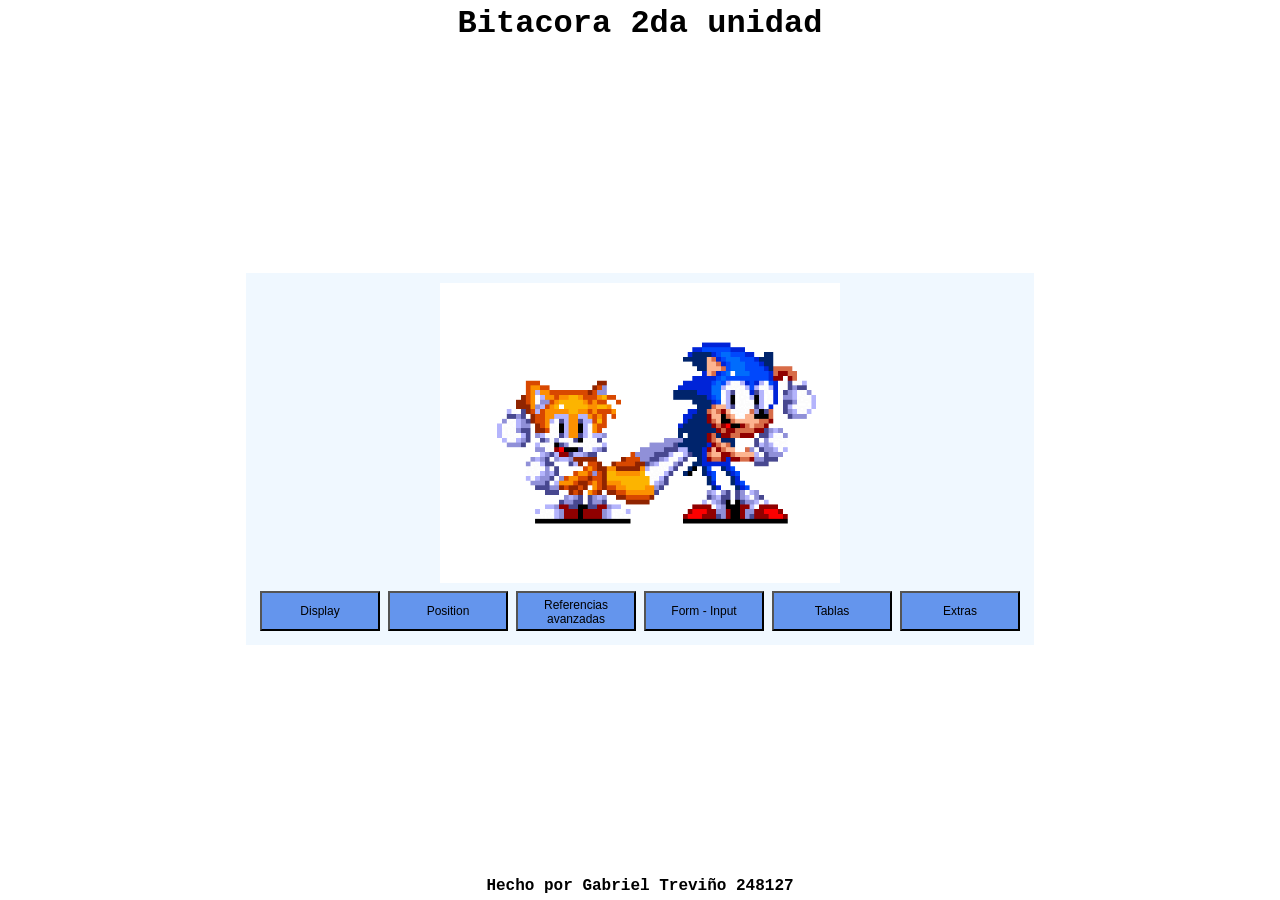
<file: index.html>
<!DOCTYPE html>
<html lang="en">
<head>
    <meta charset="UTF-8">
    <meta name="viewport" content="width=device-width, initial-scale=1.0">
    <link rel="stylesheet" href="Css/index.css">
    <title>Document</title>
</head>
<body>
    <header>
        <h1 align="center">Bitacora 2da unidad</h1>
    </header>
    <nav></nav>
    <main>
        <section id="mains">
            <div id="gall">
                <img src="Img/dance.gif" alt="" id="photo">
            </div>
            <div id="menu">
                <button class="opx" onmouseover="selec(1)" onclick="location.href='Html/display.html'">Display</button>
                <button class="opx" onmouseover="selec(2)" onclick="location.href='Html/position.html'">Position</button>
                <button class="opx" onmouseover="selec(3)" onclick="location.href='Html/referencias.html'">Referencias avanzadas</button>
                <button class="opx" onmouseover="selec(4)" onclick="location.href='Html/form.html'">Form - Input</button>
                <button class="opx" onmouseover="selec(6)" onclick="location.href='Html/tablas.html'">Tablas</button>
                <button class="opx" onmouseover="selec(7)" onclick="location.href='Html/extras.html'">Extras</button>
            </div>
        </section>
    </main>
    <footer>
        <strong>Hecho por Gabriel Treviño 248127</strong>
    </footer>
    <script src="Js/index.js"></script>
</body>
</html>
</file>
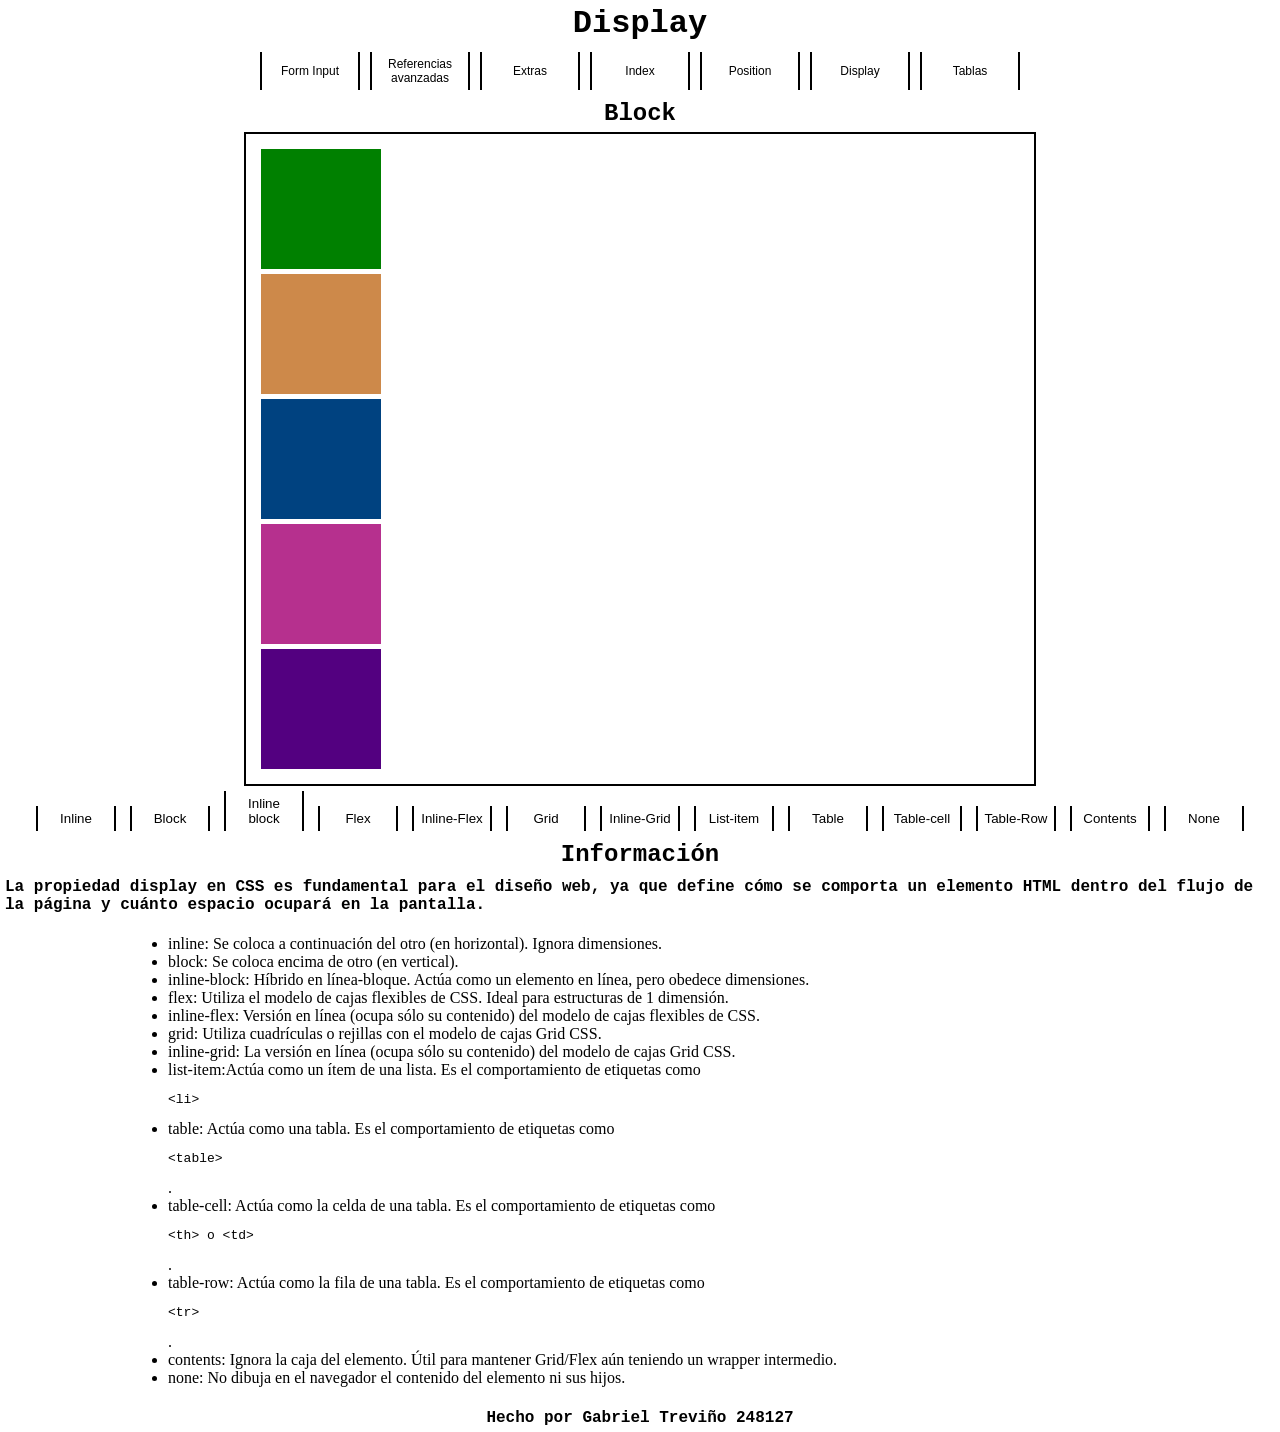
<file: Html/display.html>
<!DOCTYPE html>
<html lang="en">
<head>
    <meta charset="UTF-8">
    <meta name="viewport" content="width=device-width, initial-scale=1.0">
    <link rel="stylesheet" href="../Css/display.css">
    <title>Document</title>
</head>
<body>
    <header>
        <h1 align="center">Display</h1>
    </header>
    <nav style="display: flex;justify-content: center;">
        <div style="display: flex;">
            <button onclick="location.href = 'input.html'">Form Input</button>
            <button onclick="location.href = 'referencias.html'">Referencias avanzadas</button>
            <button onclick="location.href = 'extras.html'">Extras</button>
            <button onclick="location.href = '../index.html'">Index</button>
            <button onclick="location.href = 'position.html'">Position</button>
            <button onclick="location.href = 'display.html'">Display</button>
            <button onclick="location.href = 'tablas.html'">Tablas</button>
        </div>
    </nav>
    <main>   
        <h2 id="set">Block</h2>
        <section id="mains">
            <div class="Cub" style="background-color: green;"></div>
            <div class="Cub" style="background-color: rgb(205, 137, 74);"></div>
            <div class="Cub" style="background-color: rgb(0, 66, 128);"></div>
            <div class="Cub" style="background-color: rgb(182, 48, 142);"></div>
            <div class="Cub" style="background-color: rgb(83, 0, 128);"></div>
        </section>
        <section id="menu">
            <button class="dops" onclick="dis(1)">Inline</button>
            <button class="dops" onclick="dis(2)">Block</button>
            <button class="dops" onclick="dis(3)">Inline block</button>
            <button class="dops" onclick="dis(4)">Flex</button>
            <button class="dops" onclick="dis(5)">Inline-Flex</button>
            <button class="dops" onclick="dis(6)">Grid</button>
            <button class="dops" onclick="dis(7)">Inline-Grid</button>
            <button class="dops" onclick="dis(8)">List-item</button>
            <button class="dops" onclick="dis(9)">Table</button>
            <button class="dops" onclick="dis(10)">Table-cell</button>
            <button class="dops" onclick="dis(11)">Table-Row</button>
            <button class="dops" onclick="dis(12)">Contents</button>
            <button class="dops" onclick="dis(13)">None</button>
        </section>
        <h2>Información</h2>
        <strong>La propiedad display en CSS es fundamental para el diseño web, ya que define cómo se comporta un elemento HTML dentro del flujo de la página y cuánto espacio ocupará en la pantalla.</strong>
        <div style="display: flex;width: 80%;justify-content: baseline;">
            <ul>
                <li>inline: Se coloca a continuación del otro (en horizontal). Ignora dimensiones.</li>
                <li>block: Se coloca encima de otro (en vertical).</li>
                <li>inline-block: Híbrido en línea-bloque. Actúa como un elemento en línea, pero obedece dimensiones.</li>
                <li>flex: Utiliza el modelo de cajas flexibles de CSS. Ideal para estructuras de 1 dimensión.</li>
                <li>inline-flex: Versión en línea (ocupa sólo su contenido) del modelo de cajas flexibles de CSS.</li>
                <li>grid: Utiliza cuadrículas o rejillas con el modelo de cajas Grid CSS.</li>
                <li>inline-grid: La versión en línea (ocupa sólo su contenido) del modelo de cajas Grid CSS.</li>
                <li>list-item:Actúa como un ítem de una lista. Es el comportamiento de etiquetas como <pre><code>&lt;li&gt;</code></pre></li>
                <li>table: Actúa como una tabla. Es el comportamiento de etiquetas como <pre><code>&lt;table&gt;</code></pre>.</li>
                <li>table-cell: Actúa como la celda de una tabla. Es el comportamiento de etiquetas como <pre><code>&lt;th&gt; o &lt;td&gt;</code></pre>.</li>
                <li>table-row: Actúa como la fila de una tabla. Es el comportamiento de etiquetas como <pre><code>&lt;tr&gt;</code></pre>.</li>
                <li>contents: Ignora la caja del elemento. Útil para mantener Grid/Flex aún teniendo un wrapper intermedio.</li>
                <li>none: No dibuja en el navegador el contenido del elemento ni sus hijos.</li>
            </ul>
        </div>
    </main>
    <footer>
        <strong>Hecho por Gabriel Treviño 248127</strong>
    </footer>
    <script src="../Js/display.js"></script>
</body>
</html>
</file>
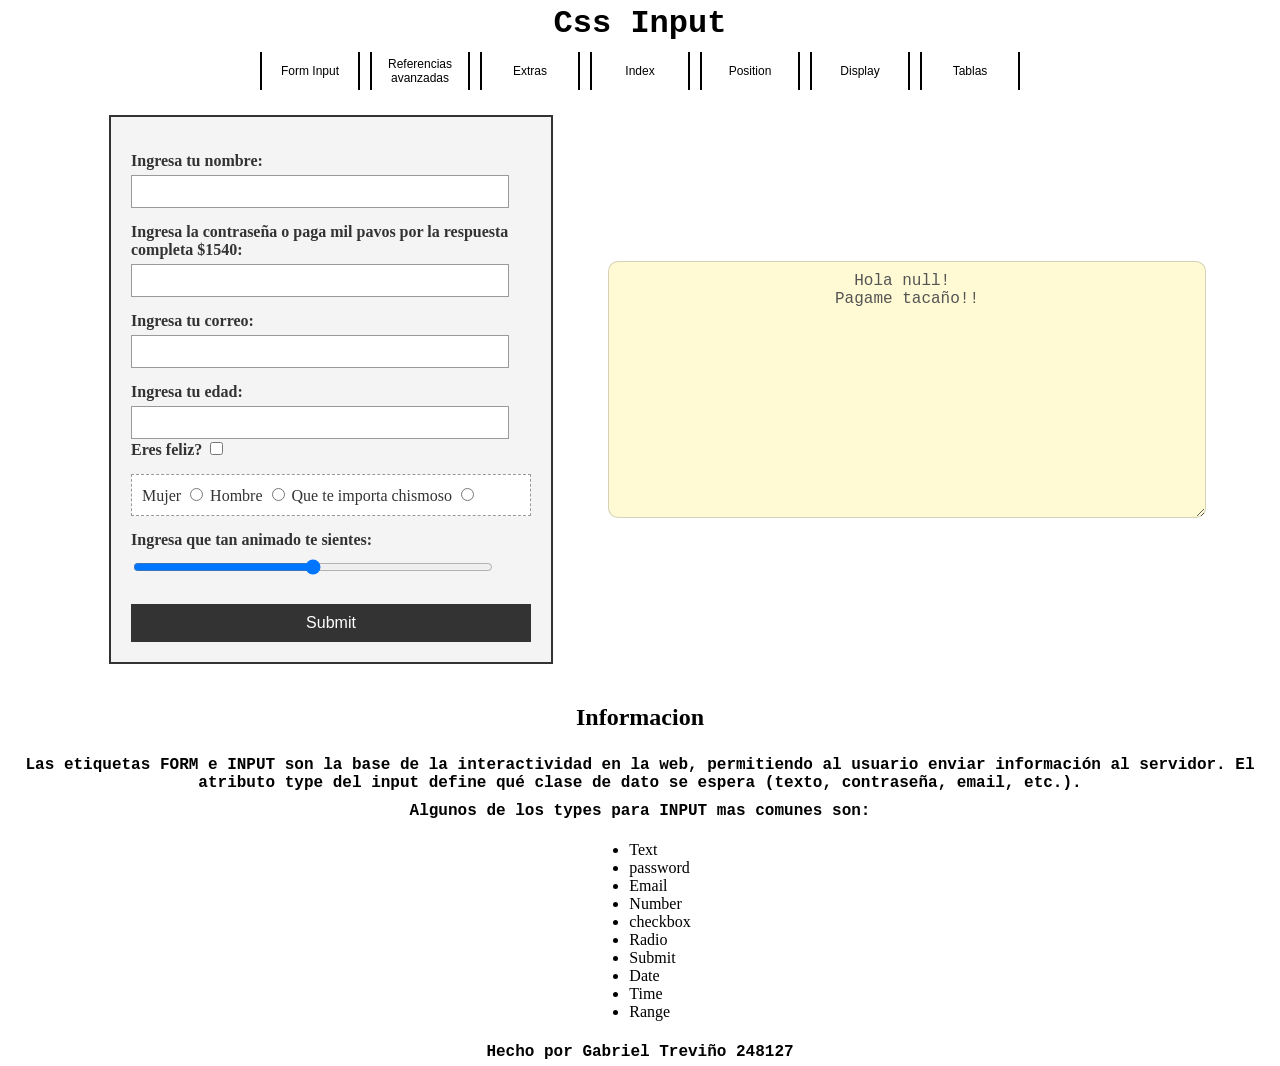
<file: Html/input.html>
<!DOCTYPE html>
<html lang="en">
<head>
    <meta charset="UTF-8">
    <meta name="viewport" content="width=device-width, initial-scale=1.0">
    <link rel="stylesheet" href="../Css/input.css">
    <title>Document</title>
</head>
<body>
    <header>
        <h1 align="center">Css Input</h1>
    </header>
    <nav style="display: flex;justify-content: center;">
        <div style="display: flex;">
            <button onclick="location.href = 'input.html'">Form Input</button>
            <button onclick="location.href = 'referencias.html'">Referencias avanzadas</button>
            <button onclick="location.href = 'extras.html'">Extras</button>
            <button onclick="location.href = '../index.html'">Index</button>
            <button onclick="location.href = 'position.html'">Position</button>
            <button onclick="location.href = 'display.html'">Display</button>
            <button onclick="location.href = 'tablas.html'">Tablas</button>
        </div>
    </nav>
    <main>  
        <section id="fix">
            <form id="mains" action="input.html">
                <label for="Name">Ingresa tu nombre: </label>
                <input type="text" name="Name" id="Name" autocomplete="bday" required>
                <label for="Pass">Ingresa la contraseña o paga mil pavos por la respuesta completa $1540: </label>
                <input type="password" name="Pass" id="Pass" required>
                <label for="email">Ingresa tu correo: </label>
                <input type="email" name="email" id="email" autocomplete="additional-name" required>
                <label for="Num">Ingresa tu edad: </label>
                <input type="number" name="Num" id="Num" required>
                <label for="Check">Eres feliz?</label>
                <input type="checkbox" name="Check" id="Check">
                <div>
                    <label for="Opt1">Mujer</label>
                    <input type="radio" name="Opt" id="Opt1" value="Mujer" required>
                    <label for="Opt2">Hombre</label>
                    <input type="radio" name="Opt" id="Opt2" value="Hombre" required>
                    <label for="Opt3">Que te importa chismoso</label> 
                    <input type="radio" name="Opt" id="Opt3" value="Que te importa chismoso" required>
                </div>
                <label for="Range">Ingresa que tan animado te sientes: </label>
                <input type="range" name="Range" id="Range" step="2" required>
                <input type="submit" value="Submit">
            </form>
            <textarea name="Msg" id="Msg" disabled>

            </textarea>
        </section>
        <h2>Informacion</h2>
        <strong align="center">Las etiquetas FORM e INPUT son la base de la interactividad en la web, permitiendo al usuario enviar información al servidor. El atributo type del input define qué clase de dato se espera (texto, contraseña, email, etc.).</strong>
        <strong align="center">Algunos de los types para INPUT mas comunes son:</strong>
        <ul>
            <li>Text</li>
            <li>password</li>
            <li>Email</li>
            <li>Number</li>
            <li>checkbox</li>
            <li>Radio</li>
            <li>Submit</li>
            <li>Date</li>
            <li>Time</li>
            <li>Range</li>
        </ul>
    </main>
    <footer>
        <strong>Hecho por Gabriel Treviño 248127</strong>
    </footer>
    <script src="../Js/input.js"></script>
</body>
</html>
</file>
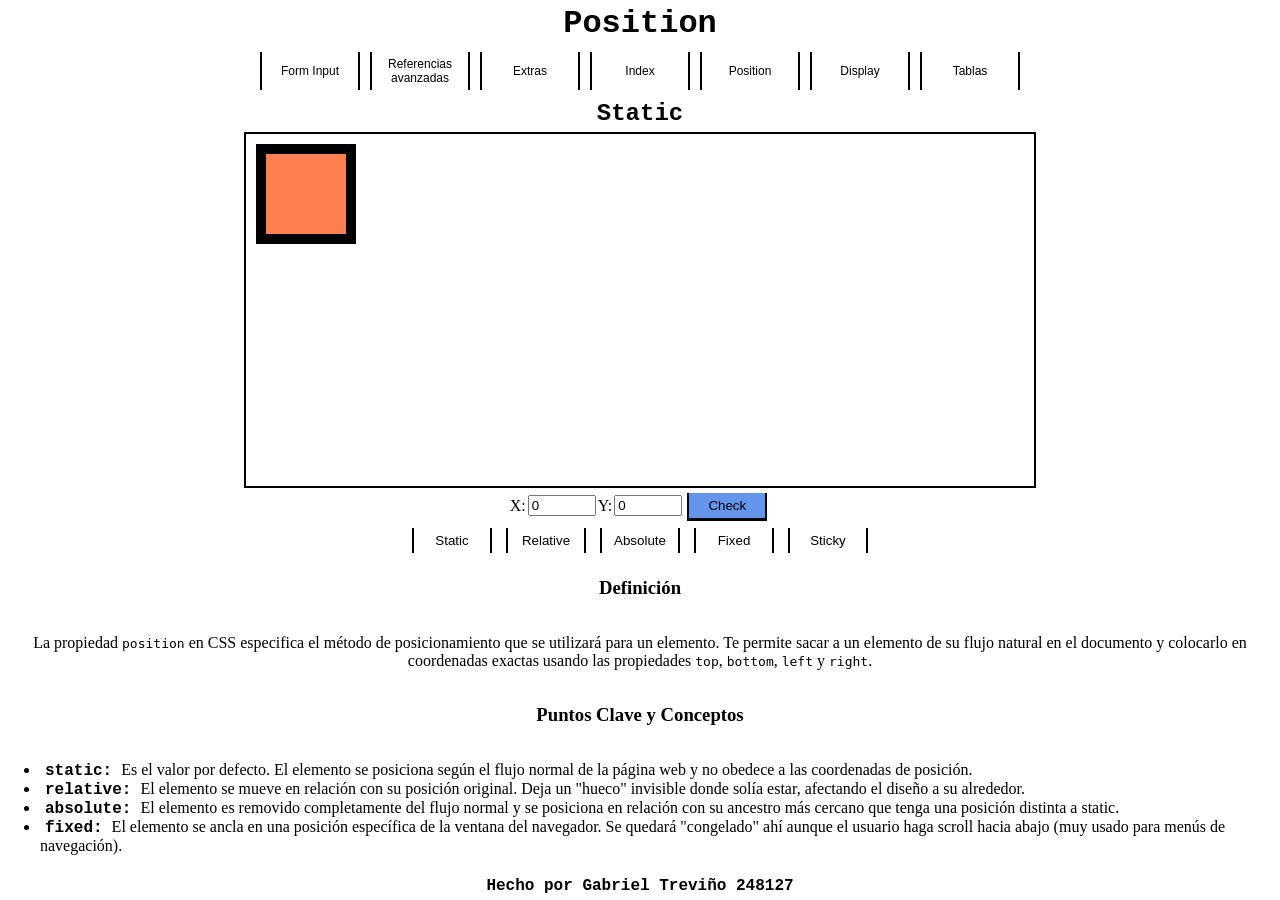
<file: Html/position.html>
<!DOCTYPE html>
<html lang="en">
<head>
    <meta charset="UTF-8">
    <meta name="viewport" content="width=device-width, initial-scale=1.0">
    <link rel="stylesheet" href="../Css/position.css">
    <title>Document</title>
</head>
<body>
    <header>
        <h1 align="center">Position</h1>
    </header>
    <nav style="display: flex;justify-content: center;">
        <div style="display: flex;">
            <button onclick="location.href = 'input.html'">Form Input</button>
            <button onclick="location.href = 'referencias.html'">Referencias avanzadas</button>
            <button onclick="location.href = 'extras.html'">Extras</button>
            <button onclick="location.href = '../index.html'">Index</button>
            <button onclick="location.href = 'position.html'">Position</button>
            <button onclick="location.href = 'display.html'">Display</button>
            <button onclick="location.href = 'tablas.html'">Tablas</button>
        </div>
    </nav>
    <main>
        <h2 id="title">Static</h2>
        <section id="mains">
            <div id="cube"></div>
        </section>
        <section style="display: flex;align-items: center;">
            <Legend>X: </Legend>
            <input type="number" value="0" min="0" name="x" id="x" placeholder="x%">
            <legend>Y: </legend>
            <input type="number" value="0" min="0" name="y" id="y" placeholder="y%">
            <button id="chck" onclick="XY()">Check</button>
        </section>
        <section id="menu">
            <button class="dops" onclick="dis(1)">Static</button>
            <button class="dops" onclick="dis(2)">Relative</button>
            <button class="dops" onclick="dis(3)">Absolute</button>
            <button class="dops" onclick="dis(4)">Fixed</button>
            <button class="dops" onclick="dis(5)">Sticky</button>
        </section>
        <h3>Definición</h3>
        <p align="center">La propiedad <code>position</code> en CSS especifica el método de posicionamiento que se utilizará para un elemento. Te permite sacar a un elemento de su flujo natural en el documento y colocarlo en coordenadas exactas usando las propiedades <code>top</code>, <code>bottom</code>, <code>left</code> y <code>right</code>.</p>

        <h3>Puntos Clave y Conceptos</h3>
        <ul>
            <li><strong>static:</strong> Es el valor por defecto. El elemento se posiciona según el flujo normal de la página web y no obedece a las coordenadas de posición.</li>
            <li><strong>relative:</strong> El elemento se mueve en relación con su posición original. Deja un "hueco" invisible donde solía estar, afectando el diseño a su alrededor.</li>
            <li><strong>absolute:</strong> El elemento es removido completamente del flujo normal y se posiciona en relación con su ancestro más cercano que tenga una posición distinta a static.</li>
            <li><strong>fixed:</strong> El elemento se ancla en una posición específica de la ventana del navegador. Se quedará "congelado" ahí aunque el usuario haga scroll hacia abajo (muy usado para menús de navegación).</li>
        </ul>
    </main>
    <footer>
        <strong>Hecho por Gabriel Treviño 248127</strong>
    </footer>
    <script src="../Js/position.js"></script>
</body>
</html>
</file>
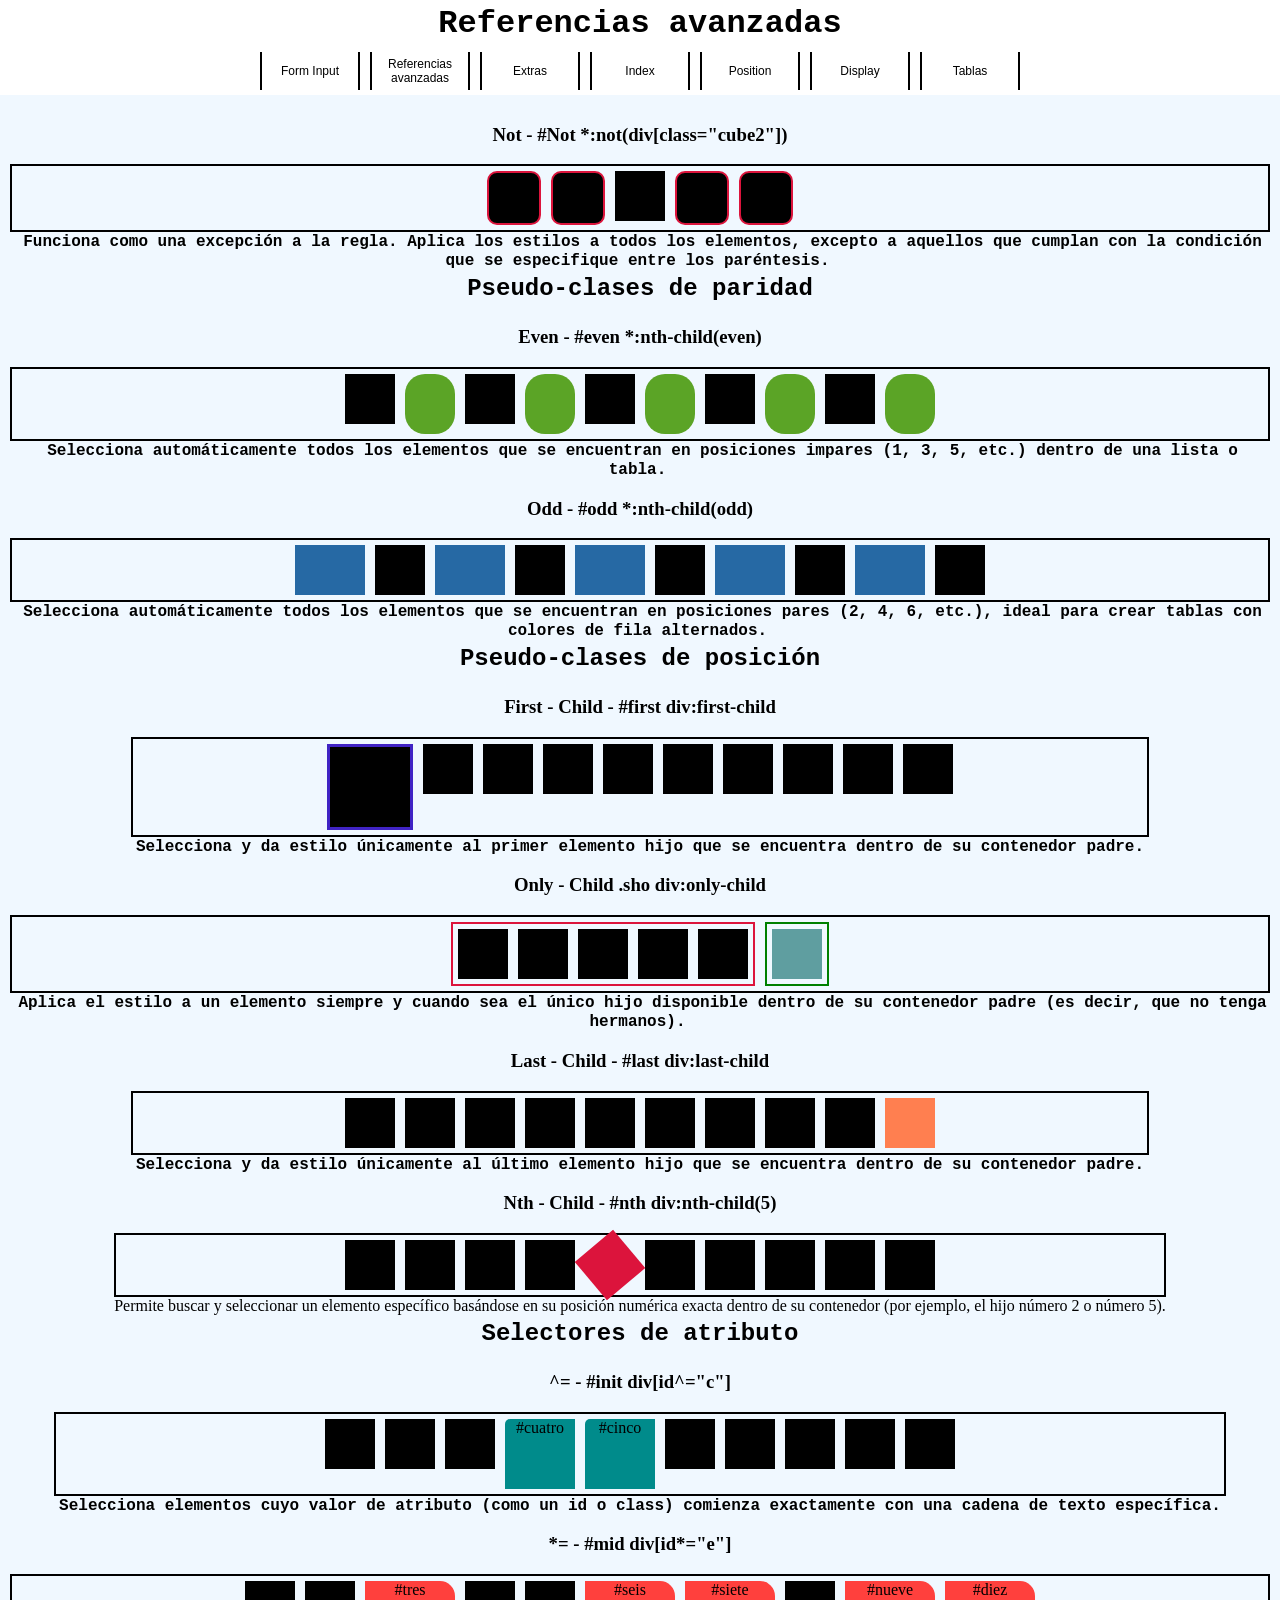
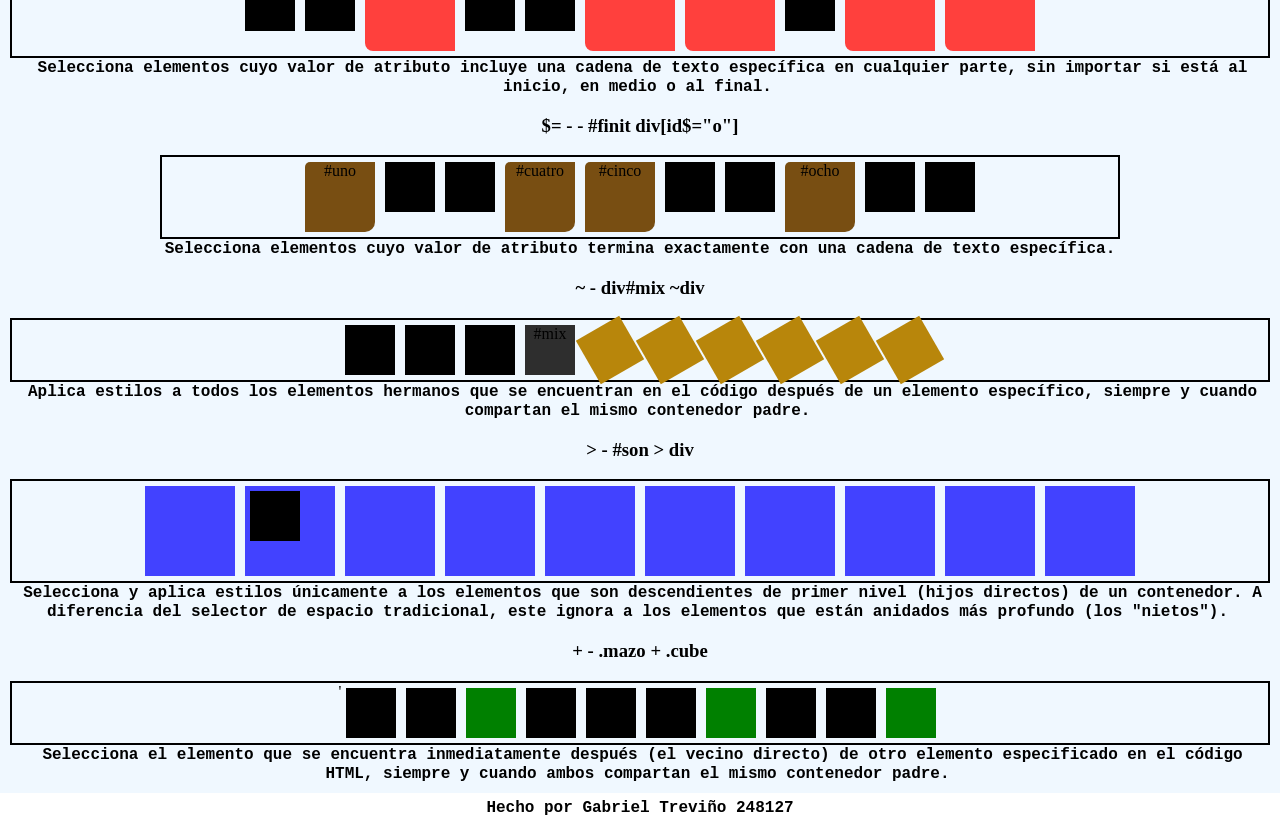
<file: Html/referencias.html>
<!DOCTYPE html>
<html lang="en">
<head>
    <meta charset="UTF-8">
    <meta name="viewport" content="width=device-width, initial-scale=1.0">
    <link rel="stylesheet" href="../Css/referencias.css">
    <title>Document</title>
</head>
<body>
    <header>
        <h1 align="center">Referencias avanzadas</h1>
    </header>
    <nav style="display: flex;justify-content: center;">
        <div style="display: flex;">
            <button onclick="location.href = 'input.html'">Form Input</button>
            <button onclick="location.href = 'referencias.html'">Referencias avanzadas</button>
            <button onclick="location.href = 'extras.html'">Extras</button>
            <button onclick="location.href = '../index.html'">Index</button>
            <button onclick="location.href = 'position.html'">Position</button>
            <button onclick="location.href = 'display.html'">Display</button>
            <button onclick="location.href = 'tablas.html'">Tablas</button>
        </div>
    </nav>
    <main>
            <section id="mains">
                <article class="info">
                    <h3 align="center">Not - #Not *:not(div[class="cube2"])</h3>
                    <div class="show" id="Not">
                        <div class="cube">Cubo</div>
                        <div class="cube">Cubo</div>
                        <div class="cube2">Cubo 2</div>
                        <div class="cube">Cubo</div>
                        <div class="cube">Cubo</div>
                    </div>
                    <div class="info">
                        <strong>Funciona como una excepción a la regla. Aplica los estilos a todos los elementos, excepto a aquellos que cumplan con la condición que se especifique entre los paréntesis.</strong>
                    </div>
                </article>
                <h2>Pseudo-clases de paridad</h2>
                <article class="info">
                    <h3 align="center">Even - #even *:nth-child(even)</h3>
                    <div class="show" id="even">
                        <div class="cube"></div>
                        <div class="cube"></div>
                        <div class="cube"></div>
                        <div class="cube"></div>
                        <div class="cube"></div>
                        <div class="cube"></div>
                        <div class="cube"></div>
                        <div class="cube"></div>
                        <div class="cube"></div>
                        <div class="cube"></div>
                    </div>
                    <div class="info">
                        <strong>Selecciona automáticamente todos los elementos que se encuentran en posiciones impares (1, 3, 5, etc.) dentro de una lista o tabla.</strong>
                    </div>
                </article>
                <article class="info">
                    <h3 align="center">Odd - #odd *:nth-child(odd)</h3>
                    <div class="show" id="odd">
                        <div class="cube"></div>
                        <div class="cube"></div>
                        <div class="cube"></div>
                        <div class="cube"></div>
                        <div class="cube"></div>
                        <div class="cube"></div>
                        <div class="cube"></div>
                        <div class="cube"></div>
                        <div class="cube"></div>
                        <div class="cube"></div>
                    </div>
                    <div class="info">
                        <strong>Selecciona automáticamente todos los elementos que se encuentran en posiciones pares (2, 4, 6, etc.), ideal para crear tablas con colores de fila alternados.</strong>
                    </div>
                </article>
                <h2>Pseudo-clases de posición</h2>
                <article class="info">
                    <h3 align="center">First - Child - #first div:first-child</h3>
                    <div class="show" id="first">
                        <div class="cube"></div>
                        <div class="cube"></div>
                        <div class="cube"></div>
                        <div class="cube"></div>
                        <div class="cube"></div>
                        <div class="cube"></div>
                        <div class="cube"></div>
                        <div class="cube"></div>
                        <div class="cube"></div>
                        <div class="cube"></div>
                    </div>
                    <div class="info">
                        <strong>Selecciona y da estilo únicamente al primer elemento hijo que se encuentra dentro de su contenedor padre.</strong>
                    </div>
                </article>
                <article class="info">
                    <h3 align="center">Only - Child .sho div:only-child</h3>
                    <div class="show" id="only">
                        <div class="show sho" id="A">
                            <div class="cube"></div>
                            <div class="cube"></div>
                            <div class="cube"></div>
                            <div class="cube"></div>
                            <div class="cube"></div>
                        </div>
                        <div class="show sho" id="B">
                            <div class="cube"></div>
                        </div>
                    </div>
                    <div class="info">
                        <strong>Aplica el estilo a un elemento siempre y cuando sea el único hijo disponible dentro de su contenedor padre (es decir, que no tenga hermanos).</strong>
                    </div>
                </article>
                <article class="info">
                    <h3 align="center">Last - Child - #last div:last-child</h3>
                    <div class="show" id="last">
                        <div class="cube"></div>
                        <div class="cube"></div>
                        <div class="cube"></div>
                        <div class="cube"></div>
                        <div class="cube"></div>
                        <div class="cube"></div>
                        <div class="cube"></div>
                        <div class="cube"></div>
                        <div class="cube"></div>
                        <div class="cube"></div>
                    </div>
                    <div class="info">
                        <strong>Selecciona y da estilo únicamente al último elemento hijo que se encuentra dentro de su contenedor padre.</strong>
                    </div>
                </article>    
                <article class="info">
                    <h3 align="center">Nth - Child - #nth div:nth-child(5)</h3>
                    <div class="show" id="nth">
                        <div class="cube"></div>
                        <div class="cube"></div>
                        <div class="cube"></div>
                        <div class="cube"></div>
                        <div class="cube"></div>
                        <div class="cube"></div>
                        <div class="cube"></div>
                        <div class="cube"></div>
                        <div class="cube"></div>
                        <div class="cube"></div>
                    </div>
                    <div class="info">Permite buscar y seleccionar un elemento específico basándose en su posición numérica exacta dentro de su contenedor (por ejemplo, el hijo número 2 o número 5).</div>
                </article>
                <h2>Selectores de atributo</h2>
                <article class="info">
                    <h3 align="center">^= - #init div[id^="c"]</h3>
                    <div class="show" id="init">
                        <div class="cube" id="uno">#uno</div>
                        <div class="cube" id="dos">#dos</div>
                        <div class="cube" id="tres">#tres</div>
                        <div class="cube" id="cuatro">#cuatro</div>
                        <div class="cube" id="cinco">#cinco</div>
                        <div class="cube" id="seis">#seis</div>
                        <div class="cube" id="siete">#siete</div>
                        <div class="cube" id="ocho">#ocho</div>
                        <div class="cube" id="nueve">#nueve</div>
                        <div class="cube" id="diez">#diez</div>
                    </div>
                    <div class="info">
                        <strong>Selecciona elementos cuyo valor de atributo (como un id o class) comienza exactamente con una cadena de texto específica.</strong>
                    </div>
                </article>
                <article class="info">
                    <h3 align="center">*= - #mid div[id*="e"]</h3>
                    <div class="show" id="mid">
                        <div class="cube" id="uno">#uno</div>
                        <div class="cube" id="dos">#dos</div>
                        <div class="cube" id="tres">#tres</div>
                        <div class="cube" id="cuatro">#cuatro</div>
                        <div class="cube" id="cinco">#cinco</div>
                        <div class="cube" id="seis">#seis</div>
                        <div class="cube" id="siete">#siete</div>
                        <div class="cube" id="ocho">#ocho</div>
                        <div class="cube" id="nueve">#nueve</div>
                        <div class="cube" id="diez">#diez</div>
                    </div>
                    <div class="info">
                        <strong>Selecciona elementos cuyo valor de atributo incluye una cadena de texto específica en cualquier parte, sin importar si está al inicio, en medio o al final.</strong>
                    </div>
                </article>
                <article class="info">
                    <h3 align="center">$= - - #finit div[id$="o"]</h3>
                    <div class="show" id="finit">
                        <div class="cube" id="uno">#uno</div>
                        <div class="cube" id="dos">#dos</div>
                        <div class="cube" id="tres">#tres</div>
                        <div class="cube" id="cuatro">#cuatro</div>
                        <div class="cube" id="cinco">#cinco</div>
                        <div class="cube" id="seis">#seis</div>
                        <div class="cube" id="siete">#siete</div>
                        <div class="cube" id="ocho">#ocho</div>
                        <div class="cube" id="nueve">#nueve</div>
                        <div class="cube" id="diez">#diez</div>
                    </div>
                    <div class="info"><strong>Selecciona elementos cuyo valor de atributo termina exactamente con una cadena de texto específica.</strong></div>
                </article>
                <article class="info">
                    <h3 align="center">~ - div#mix ~div</h3>
                    <div class="show" id="bro">
                        <div class="cube"></div>
                        <div class="cube"></div>
                        <div class="cube"></div>
                        <div class="cube" id="mix">#mix</div>
                        <div class="cube"></div>
                        <div class="cube"></div>
                        <div class="cube"></div>
                        <div class="cube"></div>
                        <div class="cube"></div>
                        <div class="cube"></div>
                    </div>
                    <div class="info">
                        <strong>Aplica estilos a todos los elementos hermanos que se encuentran en el código después de un elemento específico, siempre y cuando compartan el mismo contenedor padre.</strong>
                    </div>
                </article>
                <article class="info">
                    <h3 align="center">> - #son > div</h3>
                    <div class="show" id="son">
                        <div class="cube"></div>
                        <div class="cube">
                            <div class="cube"></div>
                        </div>
                        <div class="cube"></div>
                        <div class="cube"></div>
                        <div class="cube"></div>
                        <div class="cube"></div>
                        <div class="cube"></div>
                        <div class="cube"></div>
                        <div class="cube"></div>
                        <div class="cube"></div>
                    </div>
                    <div class="info">
                        <strong>Selecciona y aplica estilos únicamente a los elementos que son descendientes de primer nivel (hijos directos) de un contenedor. A diferencia del selector de espacio tradicional, este ignora a los elementos que están anidados más profundo (los "nietos").</strong>
                    </div>
                </article>
                <article class="info">
                    <h3 align="center">+ - .mazo + .cube</h3>
                    <div class="show" id="neighbor">'
                        <div class="cube"></div>
                        <div class="cube mazo"></div>
                        <div class="cube"></div>
                        <div class="cube"></div>
                        <div class="cube"></div>
                        <div class="cube mazo"></div>
                        <div class="cube"></div>
                        <div class="cube"></div>
                        <div class="cube mazo"></div>
                        <div class="cube"></div>
                    </div>
                    <div class="info">
                        <strong>Selecciona el elemento que se encuentra inmediatamente después (el vecino directo) de otro elemento especificado en el código HTML, siempre y cuando ambos compartan el mismo contenedor padre.</strong>
                    </div>
                </article>
            </section>  
    </main>
    <footer>
        <strong>Hecho por Gabriel Treviño 248127</strong>
    </footer>
</body>
</html>
</file>
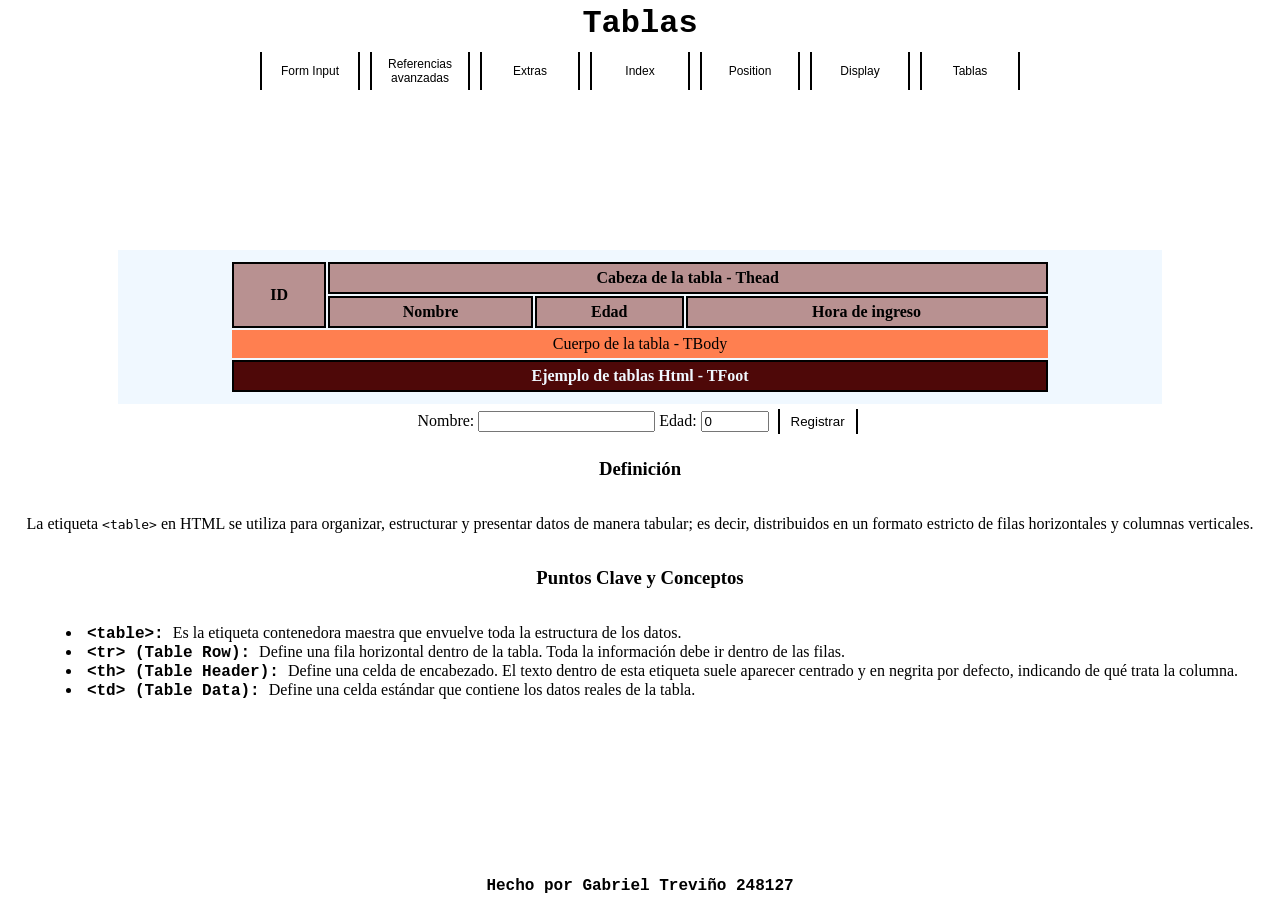
<file: Html/tablas.html>
<!DOCTYPE html>
<html lang="en">
<head>
    <meta charset="UTF-8">
    <meta name="viewport" content="width=device-width, initial-scale=1.0">
    <link rel="stylesheet" href="../Css/tablas.css">
    <title>Document</title>
</head>
<body>
    <header>
        <h1 align="center">Tablas</h1>
    </header>
    <nav style="display: flex;justify-content: center;">
        <div style="display: flex;">
            <button onclick="location.href = 'input.html'">Form Input</button>
            <button onclick="location.href = 'referencias.html'">Referencias avanzadas</button>
            <button onclick="location.href = 'extras.html'">Extras</button>
            <button onclick="location.href = '../index.html'">Index</button>
            <button onclick="location.href = 'position.html'">Position</button>
            <button onclick="location.href = 'display.html'">Display</button>
            <button onclick="location.href = 'tablas.html'">Tablas</button>
        </div>
    </nav>
    <main>
        <section id="mains">
           <table>
                <thead>
                    <tr>
                        <th rowspan="2"> ID</th>
                        <th colspan="3">Cabeza de la tabla - Thead</th>
                    </tr>
                    <tr>
                        <th>Nombre</th>
                        <th>Edad</th>
                        <th>Hora de ingreso</th>
                    </tr>
                </thead>
                <tbody id="boxs">
                    <tr>
                        <td colspan="4">Cuerpo de la tabla - TBody</td>
                    </tr>
                    
                </tbody>
                <tfoot>
                    <tr>
                        <th colspan="4">Ejemplo de tablas Html - TFoot</th>
                    </tr>
                </tfoot>
            </table> 
        </section>
        <section id="menu">
            <label for="Nombre">Nombre: </label>
            <input type="text" name="Nombre" id="Nombre">
            <label for="Edad">Edad: </label>
            <input type="number" name="Edad" id="Edad" min="0" value="0">
            <button id="send" onclick="add()">Registrar</button>
        </section>
        <h3>Definición</h3>
        <p align="center">La etiqueta <code>&lt;table&gt;</code> en HTML se utiliza para organizar, estructurar y presentar datos de manera tabular; es decir, distribuidos en un formato estricto de filas horizontales y columnas verticales.</p>

        <h3>Puntos Clave y Conceptos</h3>
        <ul>
            <li><strong>&lt;table&gt;:</strong> Es la etiqueta contenedora maestra que envuelve toda la estructura de los datos.</li>
            <li><strong>&lt;tr&gt; (Table Row):</strong> Define una fila horizontal dentro de la tabla. Toda la información debe ir dentro de las filas.</li>
            <li><strong>&lt;th&gt; (Table Header):</strong> Define una celda de encabezado. El texto dentro de esta etiqueta suele aparecer centrado y en negrita por defecto, indicando de qué trata la columna.</li>
            <li><strong>&lt;td&gt; (Table Data):</strong> Define una celda estándar que contiene los datos reales de la tabla.</li>
        </ul>
            </main>
    <footer>
        <strong>Hecho por Gabriel Treviño 248127</strong>
    </footer>
    <script src="../Js/tablas.js"></script>
</body>
</html>
</file>
<file: Css/index.css>
@import url('https://fonts.googleapis.com/css2?family=Bitcount+Prop+Double:wght@100..900&family=Datatype:wght@100..900&display=swap');
body,html{
    margin: 0px;
    padding: 0px;
    width: 100%;
    height: 100%;
    display: flex;
    flex-direction: column;
    /* background-color: rgb(201, 192, 192); */
}
main{
    flex: 1;
    display: flex;
    flex-direction: column;
    align-items: center;
    justify-content: center;
}
footer{
    padding: 5px;
    text-align: center;
}
h1,strong{
    font-family: "Datatype",'Courier New', Courier, monospace;
    margin: 5px;
}
#mains{
    background-color: aliceblue;
    display: flex;
    align-items: center;
    flex-direction: column;
    justify-content: center;
    padding: 10px;
}
.opx{
    background-color: cornflowerblue;
    padding: 5px;
    height: 40px;
    width: 120px;
    font-size: 12px;
    border: 2px solid black outset;
    cursor: pointer;
    margin: 4px;
    transition: 0.2s;
}
.opx:hover{
    border-style: inset;
    background-color: teal;
}
#photo{
    height: 300px;
}
#menu{
    display: flex;
    flex-direction: row;
    justify-content: center;
}
</file>
<file: Css/display.css>
@import url('https://fonts.googleapis.com/css2?family=Bitcount+Prop+Double:wght@100..900&family=Datatype:wght@100..900&display=swap');
body,html{
    margin: 0px;
    padding: 0px;
    width: 100%;
    height: 100%;
    display: flex;
    flex-direction: column;
    /* background-color: rgb(201, 192, 192); */
}
main{
    flex: 1;
    display: flex;
    flex-direction: column;
    align-items: center;
   
}
footer{
    padding: 5px;
    text-align: center;
}
h1,h2,strong{
    font-family: "Datatype",'Courier New', Courier, monospace;
    margin: 5px;
}
#mains{
    border: 2px solid black;
    width: 60%;
    height: 60%;
    padding: 10px;
    overflow-y: scroll;
}
.Cub{
    margin: 5px;
    width: 120px;
    height: 120px;
}
button{
    margin: 5px;
    border: 0PX ;
    border-left: 2px solid black ; 
    border-right: 2px solid black ;
    padding: 5px;
    background-color: white;
    width: 80px;
    cursor: pointer;
    transition: 0.3s;
}
button:hover{
    background-color: gold;
}
div:first-of-type button{
    width: 100px;
    font-size: 12px;
}
</file>
<file: Css/input.css>
@import url('https://fonts.googleapis.com/css2?family=Bitcount+Prop+Double:wght@100..900&family=Datatype:wght@100..900&display=swap');
body,html{
    margin: 0px;
    padding: 0px;
    width: 100%;
    height: 100%;
    display: flex;
    flex-direction: column;
    /* background-color: rgb(201, 192, 192); */
}
main{
    flex: 1;
    display: flex;
    flex-direction: column;
    align-items: center;
    justify-content: center;
}
footer{
    padding: 5px;
    text-align: center;
}
h1,strong{
    font-family: "Datatype",'Courier New', Courier, monospace;
    margin: 5px;
}
button{
    margin: 5px;
    border: 0PX ;
    border-left: 2px solid black ; 
    border-right: 2px solid black ;
    padding: 5px;
    background-color: white;
    width: 80px;
    cursor: pointer;
    transition: 0.3s;
}
button:hover{
    background-color: gold;
}
div:first-of-type button{
    width: 100px;
    font-size: 12px;
}
#mains {
  width: 80%;
  max-width: 400px;
  margin: 20px auto;
  padding: 20px;
  background-color: #f4f4f4; 
  border: 2px solid #333333; 
}


#mains label {
  display: block; 
  margin-top: 15px;
  font-weight: bold;
  color: #333333;
}

#mains div label {
  display: inline; 
  font-weight: normal;
}

#mains label[for="Check"] {
  display: inline;
}

/* Cajas de texto con estilo tradicional */
#mains input[type="text"],
#mains input[type="password"],
#mains input[type="email"],
#mains input[type="number"] {
  width: 90%;
  padding: 8px;
  margin-top: 5px;
  border: 1px solid #999999;
}


#mains div {
  margin-top: 15px;
  padding: 10px;
  border: 1px dashed #999999;
  background-color: #ffffff;
}

#mains input[type="range"] {
  margin-top: 10px;
  width: 90%;
}


#mains input[type="submit"] {
  display: block;
  width: 100%;
  margin-top: 25px;
  padding: 10px;
  background-color: #333333;
  color: white;
  border: none;
  font-size: 16px;
  cursor: pointer;
}


#mains input[type="submit"]:hover {
  background-color: #666666;
}

#fix{
    display: flex;
    flex-direction: row;
    justify-content: space-evenly;
    width: 90%;
    align-items: center;
}

#Msg{
    width: 50%;
    margin:10px;
    height: 40%;
    font-size: large;
    text-align: center;
    display: flex;
    align-items: center;
    background-color: rgb(255, 250, 211);
    padding: 10px;
    border-radius: 10px;
}
</file>
<file: Css/position.css>
@import url('https://fonts.googleapis.com/css2?family=Bitcount+Prop+Double:wght@100..900&family=Datatype:wght@100..900&display=swap');
body,html{
    margin: 0px;
    padding: 0px;
    width: 100%;
    height: 100%;
    display: flex;
    flex-direction: column;
    /* background-color: rgb(201, 192, 192); */
}
main{
    flex: 1;
    display: flex;
    flex-direction: column;
    align-items: center;
    justify-content: center;
}
footer{
    padding: 5px;
    text-align: center;
}
h1,h2,strong{
    font-family: "Datatype",'Courier New', Courier, monospace;
    margin: 5px;
}

button{
    margin: 5px;
    border: 0PX ;
    border-left: 2px solid black ; 
    border-right: 2px solid black ;
    padding: 5px;
    background-color: white;
    width: 80px;
    cursor: pointer;
    transition: 0.3s;
}
button:hover{
    background-color: gold;
}
div:first-of-type button{
    width: 100px;
    font-size: 12px;
}
#mains{
    border: 2px solid black;
    width: 60%;
    height: 60%;
    padding: 10px;
    overflow-y: scroll;
    position: inherit;
}
#chck{
    margin: 5px;
    background-color: cornflowerblue;
    -webkit-box-shadow: 0px 3px 0px 0px #000000; 
    box-shadow: 0px 3px 0px 0px #000000;
    transition: 0.3s;
}
#chck:hover{
    background-color: darkcyan;
}
input[type="number"]{
    width: 60px;
}
#cube{
    width: 80px;
    height: 80px;
    border: 10px black solid;
    background-color: coral;
}
</file>
<file: Css/referencias.css>
@import url('https://fonts.googleapis.com/css2?family=Bitcount+Prop+Double:wght@100..900&family=Datatype:wght@100..900&display=swap');
body,html{
    margin: 0px;
    padding: 0px;
    width: 100%;
    height: 100%;
    display: flex;
    flex-direction: column;
    /* background-color: rgb(201, 192, 192); */
}
main{
    flex: 1;
    display: flex;
    flex-direction: column;
    align-items: center;
    justify-content: center;
}
footer{
    padding: 5px;
    text-align: center;
}
h1,strong,h2{
    font-family: "Datatype",'Courier New', Courier, monospace;
    margin: 5px;
}
#mains{
    background-color: aliceblue;
    display: flex;
    align-items: center;
    flex-direction: column;
    justify-content: center;
    padding: 10px;
}

button{
    margin: 5px;
    border: 0PX ;
    border-left: 2px solid black ; 
    border-right: 2px solid black ;
    padding: 5px;
    background-color: white;
    width: 80px;
    cursor: pointer;
    transition: 0.3s;
}
button:hover{
    background-color: gold;
}
div:first-of-type button{
    width: 100px;
    font-size: 12px;
}

.show{
    display: flex;
    border: 2px solid black;
    justify-content: center;
}

.show *{
    margin: 5px;
}
.info{
    text-align: center;
    font-size: 16px;
}

.cube,.cube2{
    width: 50px;
    height: 50px;
    background-color: black;
}

#Not *:not(div[class="cube2"]){
    border-radius: 10px;
    border: 2px solid crimson;
}

#odd *:nth-child(odd){
    background-color: rgb(38, 105, 164);
    width: 70px;
    height: 50px;
}
#even *:nth-child(even){
    background-color: rgb(91, 164, 38);
    width: 50px;
    height: 60px;
    border-radius: 20px;
}
#first div:first-child{
    border: 3px solid rgb(64, 35, 196);
    width: 80px;
    height: 80px;
}
.sho div:only-child{
    background-color: cadetblue;
}
#A{
    border-color: crimson;
}
#B{
    border-color: green;
}

#last div:last-child{
    background-color: coral;
}
#nth div:nth-child(5){
    transform: rotate(50deg);
    background-color: crimson;
}
#init div[id^="c"]{
    background-color: darkcyan;
    width: 70px;
    height: 70px;
    border-top-left-radius:5px ;
}
#finit div[id$="o"]{
    background-color: rgb(120, 78, 18);
    width: 70px;
    height: 70px;
    border-top-left-radius:5px ;
    border-bottom-right-radius: 10px;
}
#mid div[id*="e"]{
    background-color: rgb(255, 64, 61);
    width: 90px;
    height: 70px;
    border-top-right-radius:15px ;
    border-bottom-left-radius: 8px;
}
#mix{
    background-color: rgb(46, 46, 46);
}
div#mix ~div{
    background-color: darkgoldenrod;
    transform: rotate(60deg);
}
#son > div{
    width: 90px;
    height: 90px;
    background-color: rgb(66, 66, 255);
}
.mazo + .cube{
    background-color: green;
}
</file>
<file: Css/tablas.css>
@import url('https://fonts.googleapis.com/css2?family=Bitcount+Prop+Double:wght@100..900&family=Datatype:wght@100..900&display=swap');
body,html{
    margin: 0px;
    padding: 0px;
    width: 100%;
    height: 100%;
    display: flex;
    flex-direction: column;
    /* background-color: rgb(201, 192, 192); */
}
main{
    flex: 1;
    display: flex;
    flex-direction: column;
    align-items: center;
    justify-content: center;
}
footer{
    padding: 5px;
    text-align: center;
}
h1,strong{
    font-family: "Datatype",'Courier New', Courier, monospace;
    margin: 5px;
}
button{
    margin: 5px;
    border: 0PX ;
    border-left: 2px solid black ; 
    border-right: 2px solid black ;
    padding: 5px;
    background-color: white;
    width: 80px;
    cursor: pointer;
    transition: 0.3s;
}
button:hover{
    background-color: gold;
}
div:first-of-type button{
    width: 100px;
    font-size: 12px;
}
th{
    border: 2px solid black;
    background-color: rgb(184, 145, 145);
}
tbody tr>td:first-of-type{
    background-color: coral;
    text-align: center;
}
tfoot th{
    background-color: rgb(78, 8, 8);
    color: aliceblue;
}
td,th{
    padding: 5px;
    text-align: center;
    
}
td{
    background-color: rgb(211, 169, 109);
}
#mains{
    background-color: aliceblue;
    display: flex;
    align-items: center;
    flex-direction: column;
    justify-content: center;
    padding: 10px;
    width: 80%;
}
table{
    width: 80%;
}
input[type="number"]{
    width: 60px;
}
</file>
